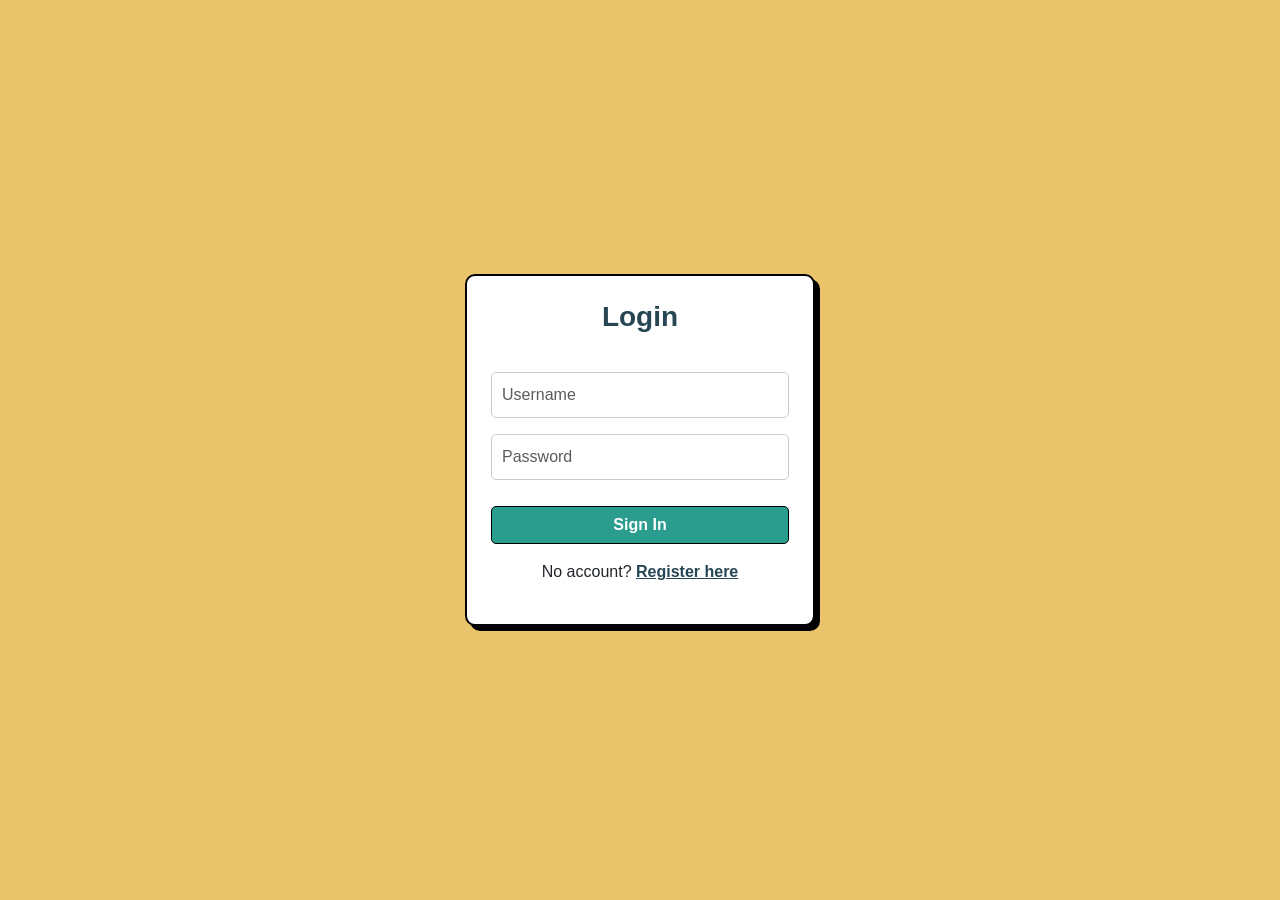
<file: index.html>
<head>
    <meta charset="UTF-8">
    <title>Contact Manager</title>
    <link href="https://cdn.jsdelivr.net/npm/bootstrap@5.3.3/dist/css/bootstrap.min.css" rel="stylesheet">
    
    <link href="css/login.css" rel="stylesheet"> 
    <script src="login.js"></script>

<body>

    <div class="container d-flex justify-content-center align-items-center vh-100">
        
        <div id="loginDiv" class="card p-4 shadow-lg" style="width: 350px;">
            <h3 class="text-center mb-4">Login</h3>
            <div id="loginResult" class="text-danger text-center"></div> <input type="text" id="loginName" class="form-control mb-3" placeholder="Username">
            <input type="password" id="loginPassword" class="form-control mb-3" placeholder="Password">
            
            <button type="button" class="btn btn-dark w-100" onclick="doLogin()">Sign In</button>
            
            <p class="mt-3 text-center">
                No account? <a href="#" onclick="showRegister()">Register here</a>
            </p>
        </div>

        <div id="registerDiv" class="card p-4 shadow-lg" style="width: 350px; display:none;">
            <h3 class="text-center mb-4">Register</h3>
            <div id="registerResult" class="text-danger text-center"></div>
            
            <input type="text" id="regFirstName" class="form-control mb-3" placeholder="First Name">
            <input type="text" id="regLastName" class="form-control mb-3" placeholder="Last Name">
            <input type="text" id="regLogin" class="form-control mb-3" placeholder="Username">
            <input type="password" id="regPassword" class="form-control mb-3" placeholder="Password">
            
            <button type="button" class="btn btn-success w-100" onclick="doRegister()">Sign Up</button>
            
            <p class="mt-3 text-center">
                Have an account? <a href="#" onclick="showLogin()">Login here</a>
            </p>
        </div>

    </div>

</body>
</html>
</file>
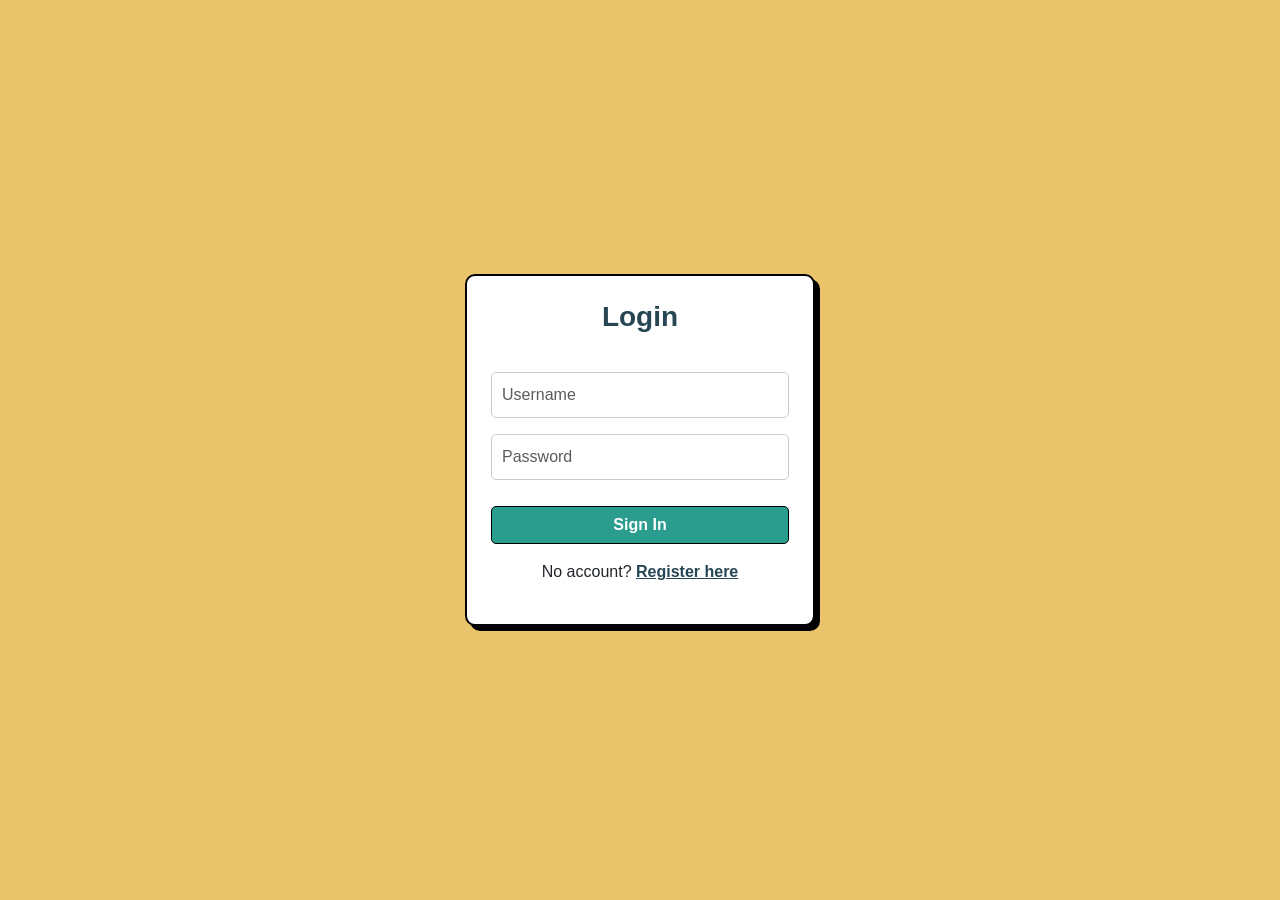
<file: contactmanager.html>
<!DOCTYPE html>
<html lang="en">
<head>
  <meta charset="UTF-8">
  <title>Contact Manager</title>
  <link rel="stylesheet" href="style.css">
</head>
<body>

  <h1>Contact Manager</h1>

  <div class="container">
    <div class="addcontact">
        <!-- Contact Form -->
        <h1 id="formTitle">Add contact</h1>

        <form id="contactForm">
            <input type="hidden" id="contactId">

            <input type="text" id="firstName" placeholder="First Name" required>
            <input type="text" id="lastName" placeholder="Last Name" required>
            <input type="email" id="email" placeholder="Email" required>
            <input type="tel" id="phone" placeholder="Phone" required>
            <label class="checkbox-field" for="isFavorite">
                <input type="checkbox" id="isFavorite">
                <span>Mark as favorite</span>
            </label>

            <button type="submit">Save Contact</button>
        </form>
    </div>

    <div class="contacttable">
        <div class="toolbar" role="region" aria-label="Contact controls">
            <div class="toolbar-group">
                <label class="sr-only" for="searchInput">Search contacts</label>
                <input type="text" id="searchInput" placeholder="Search contacts..." aria-label="Search contacts" />
                <button type="button" id="clearSearchButton" class="secondary-button">Clear</button>
            </div>

            <div class="toolbar-group toolbar-group-sort">
                <label for="sortSelect">Sort by</label>
                <select id="sortSelect" aria-label="Sort contacts">
                    <option value="favorites">Favorites First</option>
                    <option value="name-asc">Name (A-Z)</option>
                    <option value="name-desc">Name (Z-A)</option>
                    <option value="newest">Newest First</option>
                    <option value="oldest">Oldest First</option>
                </select>
            </div>

            <label class="checkbox-field favorites-filter" for="favoritesOnly">
                <input type="checkbox" id="favoritesOnly">
                <span>Favorites only</span>
            </label>
        </div>

        <div id="resultsSummary" class="results-summary" aria-live="polite"></div>

        <!-- Contacts Table -->
        <table>
            <caption class="sr-only">Saved contacts</caption>
            <thead>
            <tr>
                <th>Favorite</th>
                <th>Name</th>
                <th>Email</th>
                <th>Phone</th>
                <th>Date Created</th>
                <th>Actions</th>
            </tr>
            </thead>
            <tbody id="contactTableBody"></tbody>
        </table>
    </div>


  </div>



  <script src="script.js"></script>
</body>
</html>
</file>
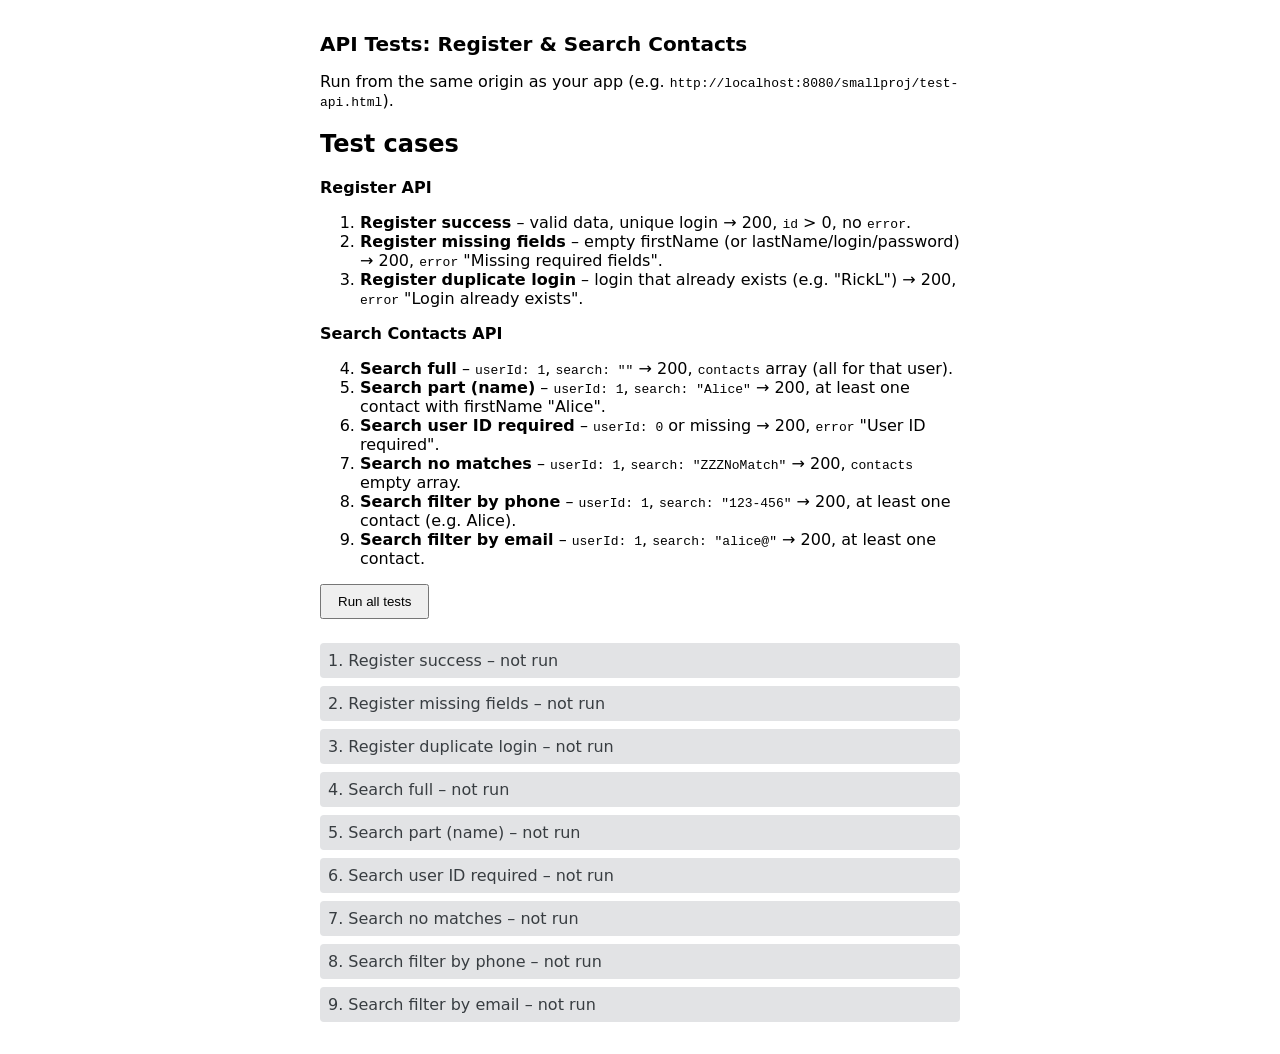
<file: test-api.html>
<!DOCTYPE html>
<html lang="en">
<head>
  <meta charset="UTF-8">
  <title>API Tests – Register & Search Contacts</title>
  <style>
    body { font-family: system-ui, sans-serif; max-width: 640px; margin: 2rem auto; padding: 0 1rem; }
    h1 { font-size: 1.25rem; }
    button { padding: 0.5rem 1rem; cursor: pointer; margin-bottom: 1rem; }
    .result { margin: 0.5rem 0; padding: 0.5rem; border-radius: 4px; }
    .pass { background: #d4edda; color: #155724; }
    .fail { background: #f8d7da; color: #721c24; }
    .pending { background: #e2e3e5; color: #383d41; }
    pre { font-size: 0.85rem; overflow-x: auto; margin: 0.25rem 0; }
  </style>
</head>
<body>
  <h1>API Tests: Register & Search Contacts</h1>
  <p>Run from the same origin as your app (e.g. <code>http://localhost:8080/smallproj/test-api.html</code>).</p>

  <h2>Test cases</h2>
  <p><strong>Register API</strong></p>
  <ol>
    <li><strong>Register success</strong> – valid data, unique login → 200, <code>id</code> &gt; 0, no <code>error</code>.</li>
    <li><strong>Register missing fields</strong> – empty firstName (or lastName/login/password) → 200, <code>error</code> "Missing required fields".</li>
    <li><strong>Register duplicate login</strong> – login that already exists (e.g. "RickL") → 200, <code>error</code> "Login already exists".</li>
  </ol>
  <p><strong>Search Contacts API</strong></p>
  <ol start="4">
    <li><strong>Search full</strong> – <code>userId: 1</code>, <code>search: ""</code> → 200, <code>contacts</code> array (all for that user).</li>
    <li><strong>Search part (name)</strong> – <code>userId: 1</code>, <code>search: "Alice"</code> → 200, at least one contact with firstName "Alice".</li>
    <li><strong>Search user ID required</strong> – <code>userId: 0</code> or missing → 200, <code>error</code> "User ID required".</li>
    <li><strong>Search no matches</strong> – <code>userId: 1</code>, <code>search: "ZZZNoMatch"</code> → 200, <code>contacts</code> empty array.</li>
    <li><strong>Search filter by phone</strong> – <code>userId: 1</code>, <code>search: "123-456"</code> → 200, at least one contact (e.g. Alice).</li>
    <li><strong>Search filter by email</strong> – <code>userId: 1</code>, <code>search: "alice@"</code> → 200, at least one contact.</li>
  </ol>

  <button type="button" id="runTests">Run all tests</button>

  <div id="test1" class="result pending">1. Register success – not run</div>
  <div id="test2" class="result pending">2. Register missing fields – not run</div>
  <div id="test3" class="result pending">3. Register duplicate login – not run</div>
  <div id="test4" class="result pending">4. Search full – not run</div>
  <div id="test5" class="result pending">5. Search part (name) – not run</div>
  <div id="test6" class="result pending">6. Search user ID required – not run</div>
  <div id="test7" class="result pending">7. Search no matches – not run</div>
  <div id="test8" class="result pending">8. Search filter by phone – not run</div>
  <div id="test9" class="result pending">9. Search filter by email – not run</div>

  <script>
    function setResult(id, pass, message, detail) {
      const el = document.getElementById(id);
      el.className = 'result ' + (pass === true ? 'pass' : pass === false ? 'fail' : 'pending');
      el.innerHTML = message + (detail ? '<pre>' + detail + '</pre>' : '');
    }

    function parseJson(text) {
      try { return JSON.parse(text); } catch (e) {}
      const m = text.match(/\{[\s\S]*\}/);
      if (m) try { return JSON.parse(m[0]); } catch (e) {}
      return null;
    }

    function post(url, body) {
      return fetch(url, {
        method: 'POST',
        headers: { 'Content-Type': 'application/json; charset=UTF-8' },
        body: JSON.stringify(body)
      });
    }

    async function test1RegisterSuccess() {
      const login = 'TestUser_' + Date.now();
      const payload = { firstName: 'Test', lastName: 'User', login, password: 'TestPass123' };
      const res = await post('API/registerAPI.php', payload);
      const text = await res.text();
      let data = parseJson(text);
      if (!data) { setResult('test1', false, 'Register success: invalid response', text); return; }
      if (res.status !== 200) { setResult('test1', false, 'Register success: HTTP ' + res.status, text); return; }
      if (data.error && data.error.length > 0) {
        const msg = data.details ? data.error + ' – ' + data.details : data.error;
        setResult('test1', false, 'Register success: ' + msg, text);
        return;
      }
      if (!data.id || data.id <= 0) { setResult('test1', false, 'Register success: expected id > 0', text); return; }
      setResult('test1', true, 'Register success: OK (id=' + data.id + ', login=' + login + ')');
    }

    async function test2RegisterMissingFields() {
      const payload = { firstName: '', lastName: 'User', login: 'x', password: 'p' };
      const res = await post('API/registerAPI.php', payload);
      const text = await res.text();
      let data = parseJson(text);
      if (!data) { setResult('test2', false, 'Register missing fields: invalid response', text); return; }
      if (res.status !== 200) { setResult('test2', false, 'Register missing fields: HTTP ' + res.status, text); return; }
      const expectErr = 'Missing required fields';
      if (!data.error || data.error.indexOf(expectErr) === -1) {
        setResult('test2', false, 'Register missing fields: expected error "' + expectErr + '"', text);
        return;
      }
      setResult('test2', true, 'Register missing fields: OK – got "' + data.error + '"');
    }

    async function test3RegisterDuplicateLogin() {
      const payload = { firstName: 'X', lastName: 'Y', login: 'RickL', password: 'any' };
      const res = await post('API/registerAPI.php', payload);
      const text = await res.text();
      let data = parseJson(text);
      if (!data) { setResult('test3', false, 'Register duplicate: invalid response', text); return; }
      if (res.status !== 200) { setResult('test3', false, 'Register duplicate: HTTP ' + res.status, text); return; }
      const expectErr = 'Login already exists';
      if (!data.error || data.error.indexOf(expectErr) === -1) {
        setResult('test3', false, 'Register duplicate: expected error "' + expectErr + '"', text);
        return;
      }
      setResult('test3', true, 'Register duplicate: OK – got "' + data.error + '"');
    }

    async function test4SearchFull() {
      const payload = { userId: 1, search: '' };
      const res = await post('API/searchContactsAPI.php', payload);
      const text = await res.text();
      let data = parseJson(text);
      if (!data) { setResult('test4', false, 'Search full: invalid response', text); return; }
      if (res.status !== 200) { setResult('test4', false, 'Search full: HTTP ' + res.status, text); return; }
      if (data.error && data.error.length > 0) { setResult('test4', false, 'Search full: ' + data.error, text); return; }
      if (!Array.isArray(data.contacts)) { setResult('test4', false, 'Search full: expected "contacts" array', text); return; }
      setResult('test4', true, 'Search full: OK – ' + data.contacts.length + ' contact(s)');
    }

    async function test5SearchPartName() {
      const payload = { userId: 1, search: 'Alice' };
      const res = await post('API/searchContactsAPI.php', payload);
      const text = await res.text();
      let data = parseJson(text);
      if (!data) { setResult('test5', false, 'Search part (name): invalid response', text); return; }
      if (res.status !== 200) { setResult('test5', false, 'Search part: HTTP ' + res.status, text); return; }
      if (data.error && data.error.length > 0) { setResult('test5', false, 'Search part: ' + data.error, text); return; }
      if (!Array.isArray(data.contacts)) { setResult('test5', false, 'Search part: expected "contacts" array', text); return; }
      const alice = data.contacts.find(c => (c.firstName || '').toLowerCase() === 'alice');
      if (!alice) { setResult('test5', false, 'Search part: expected contact with firstName "Alice"', text); return; }
      setResult('test5', true, 'Search part (name): OK – found ' + alice.firstName + ' ' + alice.lastName);
    }

    async function test6SearchUserIdRequired() {
      const payload = { userId: 0, search: '' };
      const res = await post('API/searchContactsAPI.php', payload);
      const text = await res.text();
      let data = parseJson(text);
      if (!data) { setResult('test6', false, 'Search userId required: invalid response', text); return; }
      if (res.status !== 200) { setResult('test6', false, 'Search userId required: HTTP ' + res.status, text); return; }
      const expectErr = 'User ID required';
      if (!data.error || data.error.indexOf(expectErr) === -1) {
        setResult('test6', false, 'Search userId required: expected "' + expectErr + '"', text);
        return;
      }
      setResult('test6', true, 'Search userId required: OK – got "' + data.error + '"');
    }

    async function test7SearchNoMatches() {
      const payload = { userId: 1, search: 'ZZZNoMatch' };
      const res = await post('API/searchContactsAPI.php', payload);
      const text = await res.text();
      let data = parseJson(text);
      if (!data) { setResult('test7', false, 'Search no matches: invalid response', text); return; }
      if (res.status !== 200) { setResult('test7', false, 'Search no matches: HTTP ' + res.status, text); return; }
      if (data.error && data.error.length > 0) { setResult('test7', false, 'Search no matches: ' + data.error, text); return; }
      if (!Array.isArray(data.contacts)) { setResult('test7', false, 'Search no matches: expected "contacts" array', text); return; }
      if (data.contacts.length !== 0) {
        setResult('test7', false, 'Search no matches: expected 0 contacts, got ' + data.contacts.length, text);
        return;
      }
      setResult('test7', true, 'Search no matches: OK – 0 contacts');
    }

    async function test8SearchFilterByPhone() {
      const payload = { userId: 1, search: '123-456' };
      const res = await post('API/searchContactsAPI.php', payload);
      const text = await res.text();
      let data = parseJson(text);
      if (!data) { setResult('test8', false, 'Search by phone: invalid response', text); return; }
      if (res.status !== 200) { setResult('test8', false, 'Search by phone: HTTP ' + res.status, text); return; }
      if (data.error && data.error.length > 0) { setResult('test8', false, 'Search by phone: ' + data.error, text); return; }
      if (!Array.isArray(data.contacts)) { setResult('test8', false, 'Search by phone: expected "contacts" array', text); return; }
      const hasPhone = data.contacts.some(c => (c.phone || '').indexOf('123-456') !== -1);
      if (!hasPhone) { setResult('test8', false, 'Search by phone: expected at least one contact with 123-456', text); return; }
      setResult('test8', true, 'Search by phone: OK – ' + data.contacts.length + ' contact(s)');
    }

    async function test9SearchFilterByEmail() {
      const payload = { userId: 1, search: 'alice@' };
      const res = await post('API/searchContactsAPI.php', payload);
      const text = await res.text();
      let data = parseJson(text);
      if (!data) { setResult('test9', false, 'Search by email: invalid response', text); return; }
      if (res.status !== 200) { setResult('test9', false, 'Search by email: HTTP ' + res.status, text); return; }
      if (data.error && data.error.length > 0) { setResult('test9', false, 'Search by email: ' + data.error, text); return; }
      if (!Array.isArray(data.contacts)) { setResult('test9', false, 'Search by email: expected "contacts" array', text); return; }
      const hasEmail = data.contacts.some(c => (c.email || '').toLowerCase().indexOf('alice@') !== -1);
      if (!hasEmail) { setResult('test9', false, 'Search by email: expected at least one contact with alice@', text); return; }
      setResult('test9', true, 'Search by email: OK – ' + data.contacts.length + ' contact(s)');
    }

    document.getElementById('runTests').addEventListener('click', async function () {
      for (let i = 1; i <= 9; i++) setResult('test' + i, null, i + '. – running…');
      await test1RegisterSuccess();
      await test2RegisterMissingFields();
      await test3RegisterDuplicateLogin();
      await test4SearchFull();
      await test5SearchPartName();
      await test6SearchUserIdRequired();
      await test7SearchNoMatches();
      await test8SearchFilterByPhone();
      await test9SearchFilterByEmail();
    });
  </script>
</body>
</html>
</file>
<file: css/login.css>
/* 1. The Background - Matches Contact Manager Yellow */
body {
    background-color: #e9c46a; /* The yellow color */
    font-family: Arial, sans-serif; /* Matches contact page font */
    
    /* Keep centering logic */
    height: 100vh;
    margin: 0;
    display: flex;
    align-items: center;
    justify-content: center;
}

/* 2. The Card - Matches .addcontact and .contacttable style */
.card {
    background-color: white;
    
    /* The signature "Retro" look */
    border: 2px solid black !important; /* Thick outline */
    border-radius: 10px !important;     /* 10px radius */
    box-shadow: black 5px 5px !important; /* Hard, non-blurry shadow */
    
    padding: 2rem; /* Add some breathing room inside */
}

/* 3. The Headers */
h3 {
    text-align: center;
    color: #264653; /* The dark blue from Contact Manager headers */
    font-weight: bold;
}

/* 4. The Inputs */
.form-control {
    background-color: white;
    border: 1px solid #ccc;
    border-radius: 5px;
    margin-bottom: 15px; /* Spacing between inputs */
    padding: 10px;
}

.form-control:focus {
    /* When clicking, turn the border the teal color */
    border-color: #2a9d8f;
    box-shadow: none; /* Remove bootstrap glow */
    outline: none;
}

/* 5. The Buttons - Matches Contact Manager Teal */
.btn {
    background-color: #2a9d8f !important; /* Teal color */
    border: 1px solid black !important; /* Add border to match theme */
    color: white;
    font-weight: bold;
    border-radius: 5px;
    margin-top: 10px;
}

.btn:hover {
    /* Darken slightly on hover */
    background-color: #21867a !important; 
    color: white;
}

.btn:active {
    transform: translate(2px, 2px); /* Click effect */
}

/* 6. Links */
a {
    color: #264653;
    font-weight: bold;
}

a:hover {
    color: #2a9d8f;
    text-decoration: underline;
}

/* 7. Error Messages */
#loginResult, #registerResult {
    font-weight: bold;
    margin-bottom: 15px;
}
</file>
<file: style.css>
body {
  font-family: Arial, sans-serif;
  padding: 20px;
  background-color: #e9c46a;
}

h1 {
    text-align: center;
}

.container {
    display: flex;
    justify-content: space-evenly;
    align-items: flex-start;
    height: 100vh;
    margin-top: 100px;
}

.addcontact{
    display: flex;
    flex-direction: column;
    background-color: white;
    padding: 10px;
    border-radius: 10px;
    border: 2px solid black;
    box-shadow: black 5px 5px;
    font-size: 12px;
}

#contactForm {
    display: flex;
    flex-direction: column;

}

.contacttable {
    display: flex;
    flex-direction: column;;
    background-color: white;
    width: 800px;
    padding: 10px;
    background-color: white;
    padding: 10px;
    border-radius: 10px;
    border: 2px solid black;
    box-shadow: black 5px 5px;
}

.toolbar {
    display: flex;
    justify-content: space-between;
    align-items: flex-end;
    gap: 12px;
    flex-wrap: wrap;
}

.toolbar-group {
    display: flex;
    align-items: center;
    gap: 8px;
    flex-wrap: wrap;
}

.toolbar-group-sort label {
    font-weight: bold;
}

.results-summary {
    margin-top: 8px;
    color: #264653;
    font-size: 14px;
    min-height: 20px;
}

.sr-only {
    position: absolute;
    width: 1px;
    height: 1px;
    padding: 0;
    margin: -1px;
    overflow: hidden;
    clip: rect(0, 0, 0, 0);
    white-space: nowrap;
    border: 0;
}

input, button {
  margin: 5px;
  padding: 8px;
  border-radius: 5px;
  border: 1px solid black;
}

.checkbox-field {
    display: inline-flex;
    align-items: center;
    gap: 8px;
    margin: 5px;
    font-size: 14px;
}

.checkbox-field input {
    margin: 0;
}

button {
    background-color: #2a9d8f;
    color: white;
}

table {
  width: 100%;
  border-collapse: collapse;
  margin-top: 20px;
}

table thead {
    background-color: #264653;
    color: white;
}

th, td {
  border: 1px solid #ccc;
  padding: 10px;
}

button {
  cursor: pointer;
}

button:hover,
select:hover,
input:hover {
    filter: brightness(0.98);
}

button:focus,
select:focus,
input:focus {
    outline: 3px solid rgba(42, 157, 143, 0.35);
    outline-offset: 1px;
}

select {
    margin: 5px;
    padding: 8px;
    border-radius: 5px;
    border: 1px solid black;
}

.secondary-button {
    background-color: #264653;
}

.favorite-toggle {
    min-width: 42px;
    background-color: #f4a261;
    color: #1f2933;
    font-size: 18px;
    line-height: 1;
}

.favorite-toggle.is-favorite {
    background-color: #e76f51;
    color: #fff8e7;
}

.favorites-filter {
    margin-left: auto;
}

@media (max-width: 1100px) {
    .container {
        flex-direction: column;
        height: auto;
        margin-top: 40px;
        gap: 24px;
    }

    .contacttable {
        width: 100%;
        box-sizing: border-box;
    }

    .toolbar {
        align-items: stretch;
    }

    .toolbar-group,
    .toolbar-group-sort {
        width: 100%;
    }

    .favorites-filter {
        margin-left: 5px;
    }
}
</file>
